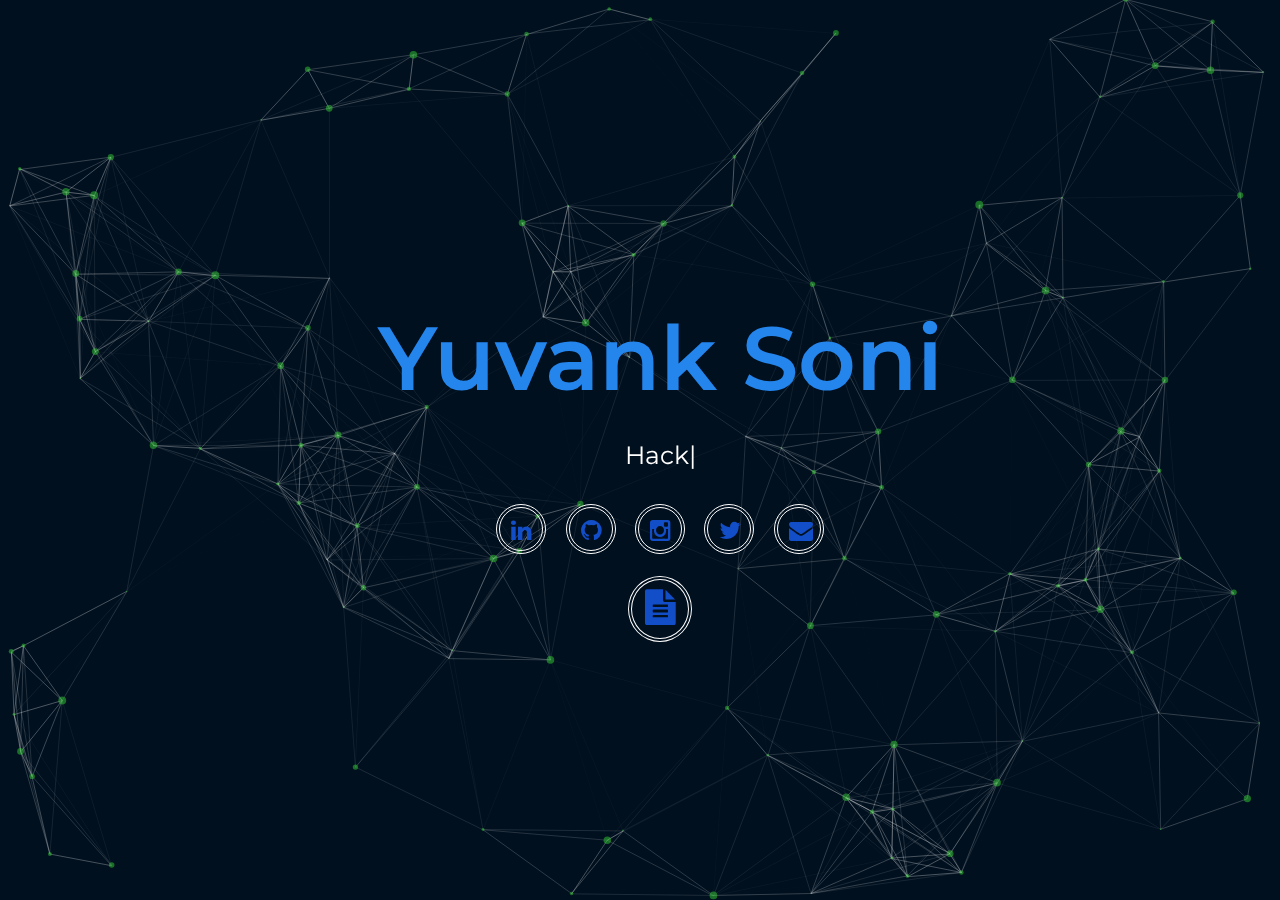
<file: index.html>
<!DOCTYPE html>
<html>
<head>
  <meta charset="UTF-8" />
  <meta http-equiv="X-UA-Compatible" content="IE=edge,chrome=1">
  <meta name="viewport" content="width=device-width, initial-scale=1.0">
  <title>Yuvank Soni</title>
  <link rel="stylesheet" type="text/css" href="css/main.css" />
  <link href='http://fonts.googleapis.com/css?family=Playfair+Display' rel='stylesheet' type='text/css' />
  <link href='https://fonts.googleapis.com/css?family=Raleway' rel='stylesheet' type='text/css'>
  <link href='https://fonts.googleapis.com/css?family=Roboto' rel='stylesheet' type='text/css'>
  <link href='https://fonts.googleapis.com/css?family=Montserrat' rel='stylesheet' type='text/css'>
  <link  rel="stylesheet" href="font-awesome-4.5.0/css/font-awesome.min.css">
  <link href='https://fonts.googleapis.com/css?family=Karla' rel='stylesheet' type='text/css'>
  <link href='https://fonts.googleapis.com/css?family=Lustria' rel='stylesheet' type='text/css'>


</head>
<body>



<div class="wrapper">
  <div id="particles-js"></div>
  <div class="section">
    <div class="name">
      <ul id="scene"
      data-calibrate-x="false"
      data-calibrate-y="false"
      data-invert-x="true"
      data-invert-y="true"
      data-limit-x="false"
      data-limit-y="false"
      data-scalar-x="2"
      data-scalar-y="2"
      data-friction-x="0.1"
      data-friction-y="0.1"
      data-origin-x="0.0"
      data-origin-y="0.0">
      <p class="head layer" data-depth="1.0">Yuvank Soni</p>
    </ul>

      <ul id="scene1"
      data-calibrate-x="false"
      data-calibrate-y="false"
      data-invert-x="false"
      data-invert-y="true"
      data-limit-x="false"
      data-limit-y="false"
      data-scalar-x="2"
      data-scalar-y="2"
      data-friction-x="0.1"
      data-friction-y="0.1"
      data-origin-x="0.0"
      data-origin-y="0.0">
      <p id="textdisp" class="text layer" data-depth="0.5">Hacker.Developer.Learner</p>
      </ul>
      <ul id="scene2"
      data-calibrate-x="false"
      data-calibrate-y="false"
      data-invert-x="false"
      data-invert-y="true"
      data-limit-x="false"
      data-limit-y="false"
      data-scalar-x="2"
      data-scalar-y="2"
      data-friction-x="0.1"
      data-friction-y="0.1"
      data-origin-x="0.0"
      data-origin-y="0.0">
      <div class="icons layer" data-depth="0.6">
        <div class="ico"><a href="https://www.linkedin.com/in/yuvanksoni/"><i class="fa fa-linkedin fa-2x lin"></i></a></div>
        <div class="ico"><a href="https://github.com/yuvanksoni"><i class="fa fa-github fa-2x git"></i></a></div>
        <div class="ico"><a href="https://instagram.com/yuvanksoni"><i class="fa fa-instagram fa-2x git"></i></a></div>
        <div class="ico"><a href="https://twitter.com/yuvanksoni"><i class="fa fa-twitter fa-2x twit"></i></a></div>
        <div class="ico"><a href="mailto:yuvanksoni@gmail.com"><i class="fa fa-envelope fa-2x mail"></i></a></div>
      </div>
      <div class="resume">
          <div class="ico-res"><a href="https://drive.google.com/file/d/1kP2hU2cItQO3zxfsf5-wlGzMipcmJY_e/view"><i class="fa fa-file-text fa-3x res"></i></a></div>
      </div>
    </ul>
    </div>
  </div>
</div>



  <script src="js/jquery.min.js"></script>
  <script src="js/modernizr.custom.js"></script>
  <script type="text/javascript" src="js/particles.min.js"></script>
  <script type="text/javascript" src="js/parallax-master/deploy/parallax.min.js"></script>
  <script type="text/javascript" src="js/parallax-master/deploy/jquery.parallax.min.js"></script>
  <script type="text/javascript" src="js/main.js"></script>
  <script type="text/javascript" src="js/text-autotype.js" ></script>


</body>

</html>
</file>
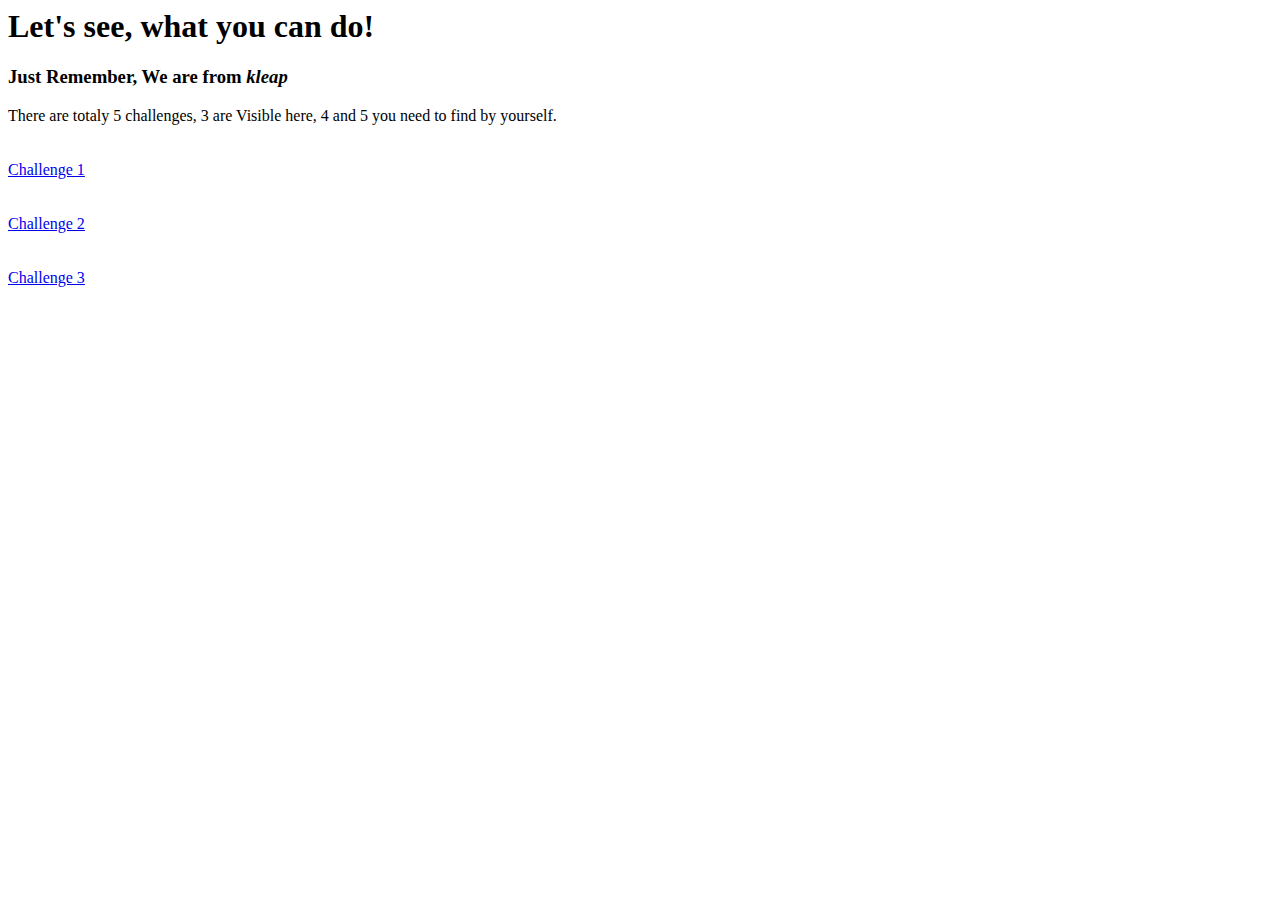
<file: hacking/challenge.html>
<html>
	<title>Challenges</title>
	<body>
		<h1>Let's see, what you can do!</h1>
		<h3>Just Remember, We are from <i>kleap</i></h3>
		There are totaly 5 challenges, 3 are Visible here, 4 and 5 you need to find by yourself.
		<br>
		<br>
		<br>
		<a href="Challenge1.txt">Challenge 1</a>
			<br><br><br>
		<a href="Challenge2.txt">Challenge 2</a>
			<br><br><br>
		<a href="Challenge3.txt">Challenge 3</a>
			<br><br><br>
	</body>
</html>
</file>
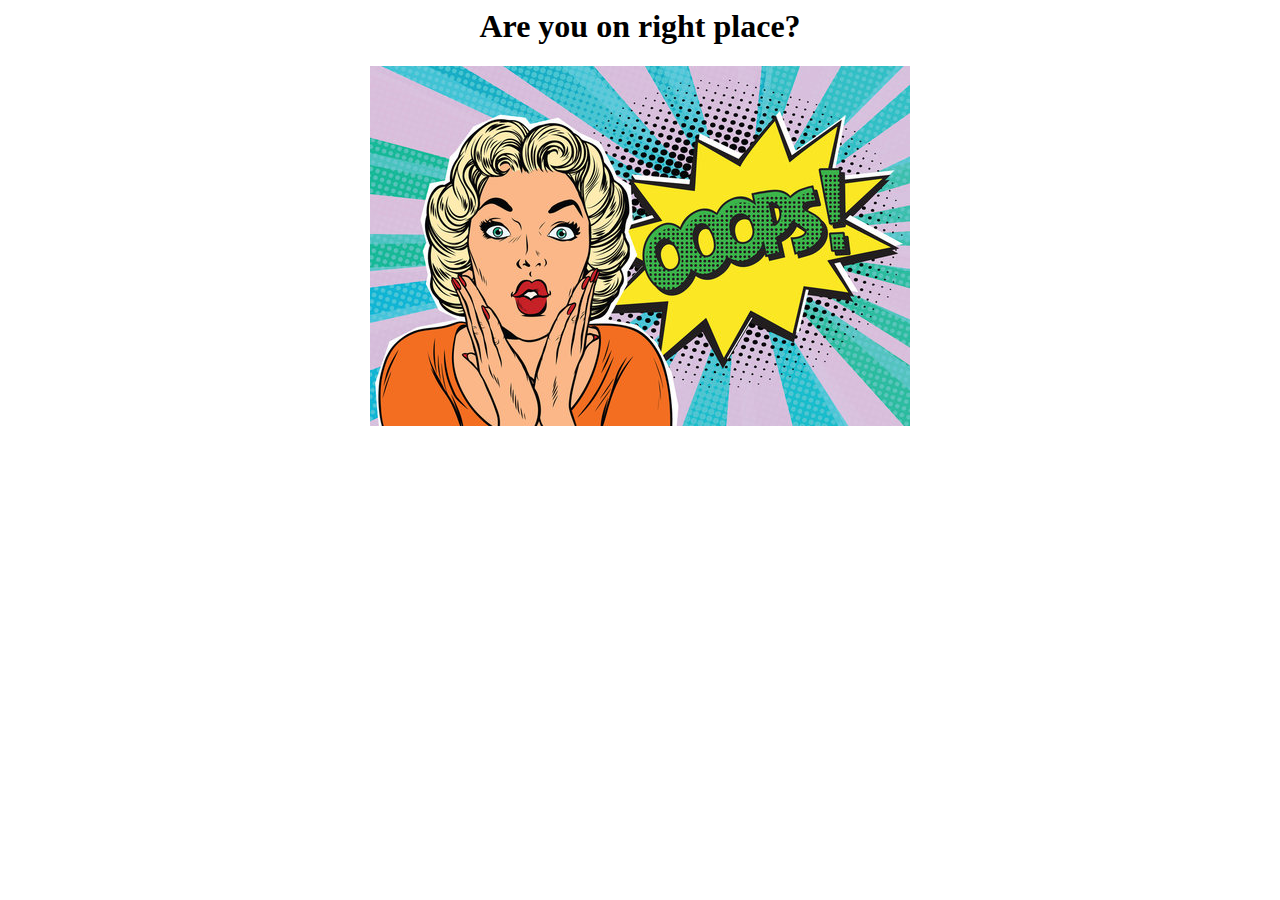
<file: hacking/start.html>
<html>
	<title>Find your Challenge</title>
	<body>
		<center>
		<h1>Are you on right place?</h1>
		<img src="oops.jpg" alt="Look for some other place">
		</center>
		<!-- 

	  		https://yuvanksoni.study/hacking/challenge

		-->
	</body>
</html>
</file>
<file: css/main.css>
/* ---- reset ---- */

body {
  margin: 0;
  font:normal 75% Arial, Helvetica, sans-serif;
}

.wrapper{
  overflow-y:hidden !important;
  overflow-x: hidden !important;
}
/* ---- particles.js container ---- */

#particles-js {
  position: fixed;
  width: 100%;
  height: 100%;
  z-index: -20;
  background-color: #00101f;
  /*background: linear-gradient(#000000,#191919);*/
  /*background-image: url("");
  background-repeat: no-repeat;
  background-size: cover;
  background-position: 50% 50%;*/
}
.head{
  color: #2485ed;
  /*font-family: 'Karla', sans-serif;*/
  font-family: 'Lustria', serif;
  font-family: 'Raleway', sans-serif;
  font-family: 'Roboto', sans-serif;
  font-family: 'Montserrat', sans-serif;
  font-size: 7vw;
  font-weight: 600;
  line-height: 20px;
  margin-bottom: 40px;
}
p{
  display: inline-block !important;
}

.section{

  /*height: calc(100vh - 40px);*/

  height: 100vh;
  max-width: 100vw;
  z-index: 1;
  position: relative;
  text-align: center;
  display: -webkit-flex;
  display: flex;
  -webkit-align-items: center;
  align-items: center;
  -webkit-justify-content: center;
  justify-content: center;
  -webkit-transform: translate3d(0,0,0);

}

.name{

  width:70%;

}
.text{
  font-size: 25px;
  margin-top: 20px;
  margin-bottom: 0px;
  color:white;
  font-family: 'Raleway', sans-serif;
  font-family: 'Roboto', sans-serif;
  font-family: 'Montserrat', sans-serif;
}
.icons{
  display:inline-block;
  float: left;
  width:100%;
  margin:0;

}
.fb, .lin, .git, .twit, .mail, .res{
  color:#124ec7;
}

.ico{
  border: 4px double white;
  border-radius: 50%;
  display: inline-block;
  width: 20px;
  height: 20px;
  padding: 11px;
  position: relative;
  background: transparent;
  transition: all 0.2s ease;
  text-decoration: none;
  margin: 22px 8px;
}

.ico-res{
  border: 4px double white;
  border-radius: 50%;
  display: inline-block;
  width: 40px;
  height: 40px;
  padding: 10px 8px 8px 8px;
  position: relative;
  background: transparent;
  transition: all 0.2s ease;
  text-decoration: none;
  margin: 0px 8px;
}

.ico:hover{
  transform: translateY(-4px);
}

.ico-res:hover{
  transform: translateY(-4px);
}
.ico:hover .fb{
  color:white;

}

.ico:hover .lin{
  color:white;
}
.ico:hover .git{
  color:white;
}
.ico:hover .mail{
  color:white;
}
.ico:hover .twit{
  color:white;
}
.ico-res:hover .res{
  color:white;
}

#bar {
  position: fixed;
  top: 20%;
  left: 40%;
  width: 40%;
  height: 40%;
  -webkit-transition: 0.1s ease all;
}

.p {
  background-color: blue;
  height: 100%;
  width: 10%;
  float: left;
}

@media screen and (max-width: 700px) {

  .name{
    width:100%;
  }
  .head{
    font-size: 13vw;
    margin-bottom: 0px !important;
    padding: 0 !important;

  }
  .text{
    font-size: 4vw;
    margin-bottom: 4px !important;
    margin-top: 5px !important;
  }
  .ico{
    border: 4px double white;
    border-radius: 50%;
    display: inline-block;
    width: 20px;
    height: 20px;
    padding: 5px !important;
    position: relative;
    background: transparent;
    transition: all 0.2s ease;
    text-decoration: none;
    margin: 0px 3px !important;

  }
  .icons{
    margin-bottom: 8px;
  }
  .ico-res{
    border: 4px double white;
    border-radius: 50%;
    display: inline-block;
    width: 20px;
    height: 20px;
    padding: 10px 8px 8px 8px !important;
    position: relative;
    background: transparent;
    transition: all 0.2s ease;
    text-decoration: none;
    margin: 0px 8px !important;
  }

  .fa-2x{
    font-size: 1.5em !important;
  }
  .fa-3x{
    font-size: 2em !important;
  }
  ul{
    padding:0px !important;

  }
}
</file>
